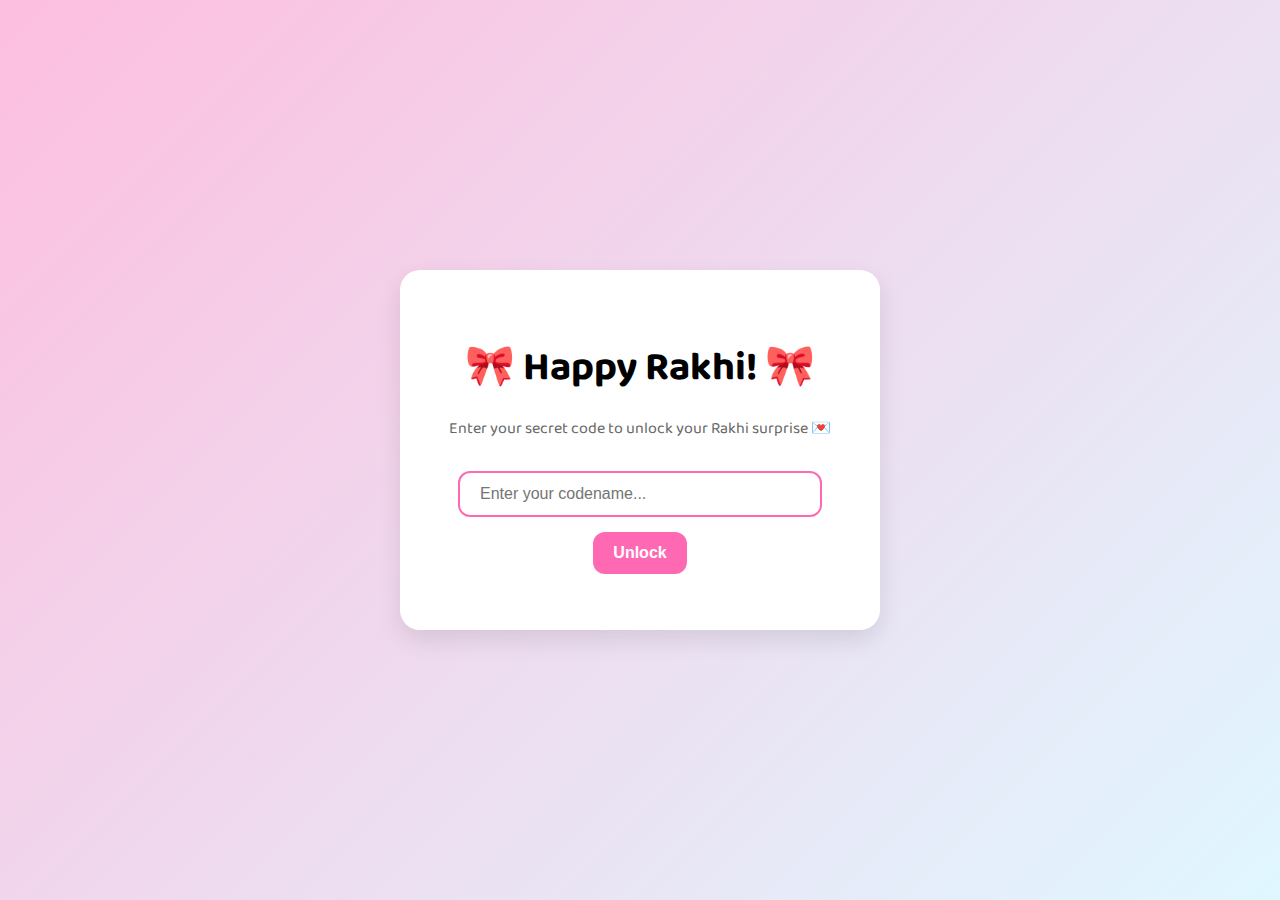
<file: index.html>
<!DOCTYPE html>
<html lang="en">
<head>
  <meta charset="UTF-8" />
  <meta name="viewport" content="width=device-width, initial-scale=1.0"/>
  <title>Rakhi Surprise ✨</title>
  <link rel="stylesheet" href="style.css" />
  <link href="https://fonts.googleapis.com/css2?family=Baloo+2&display=swap" rel="stylesheet">
</head>
<body>
  <div class="container">
    <h1>🎀 Happy Rakhi! 🎀</h1>
    <p class="subtitle">Enter your secret code to unlock your Rakhi surprise 💌</p>

<input type="text" id="username" placeholder="Enter your codename..." />
<button onclick="redirectUser()">Unlock</button>


    <p id="errorMsg" class="error"></p>
  </div>

  <script src="script.js"></script>
</body>
</html>
</file>
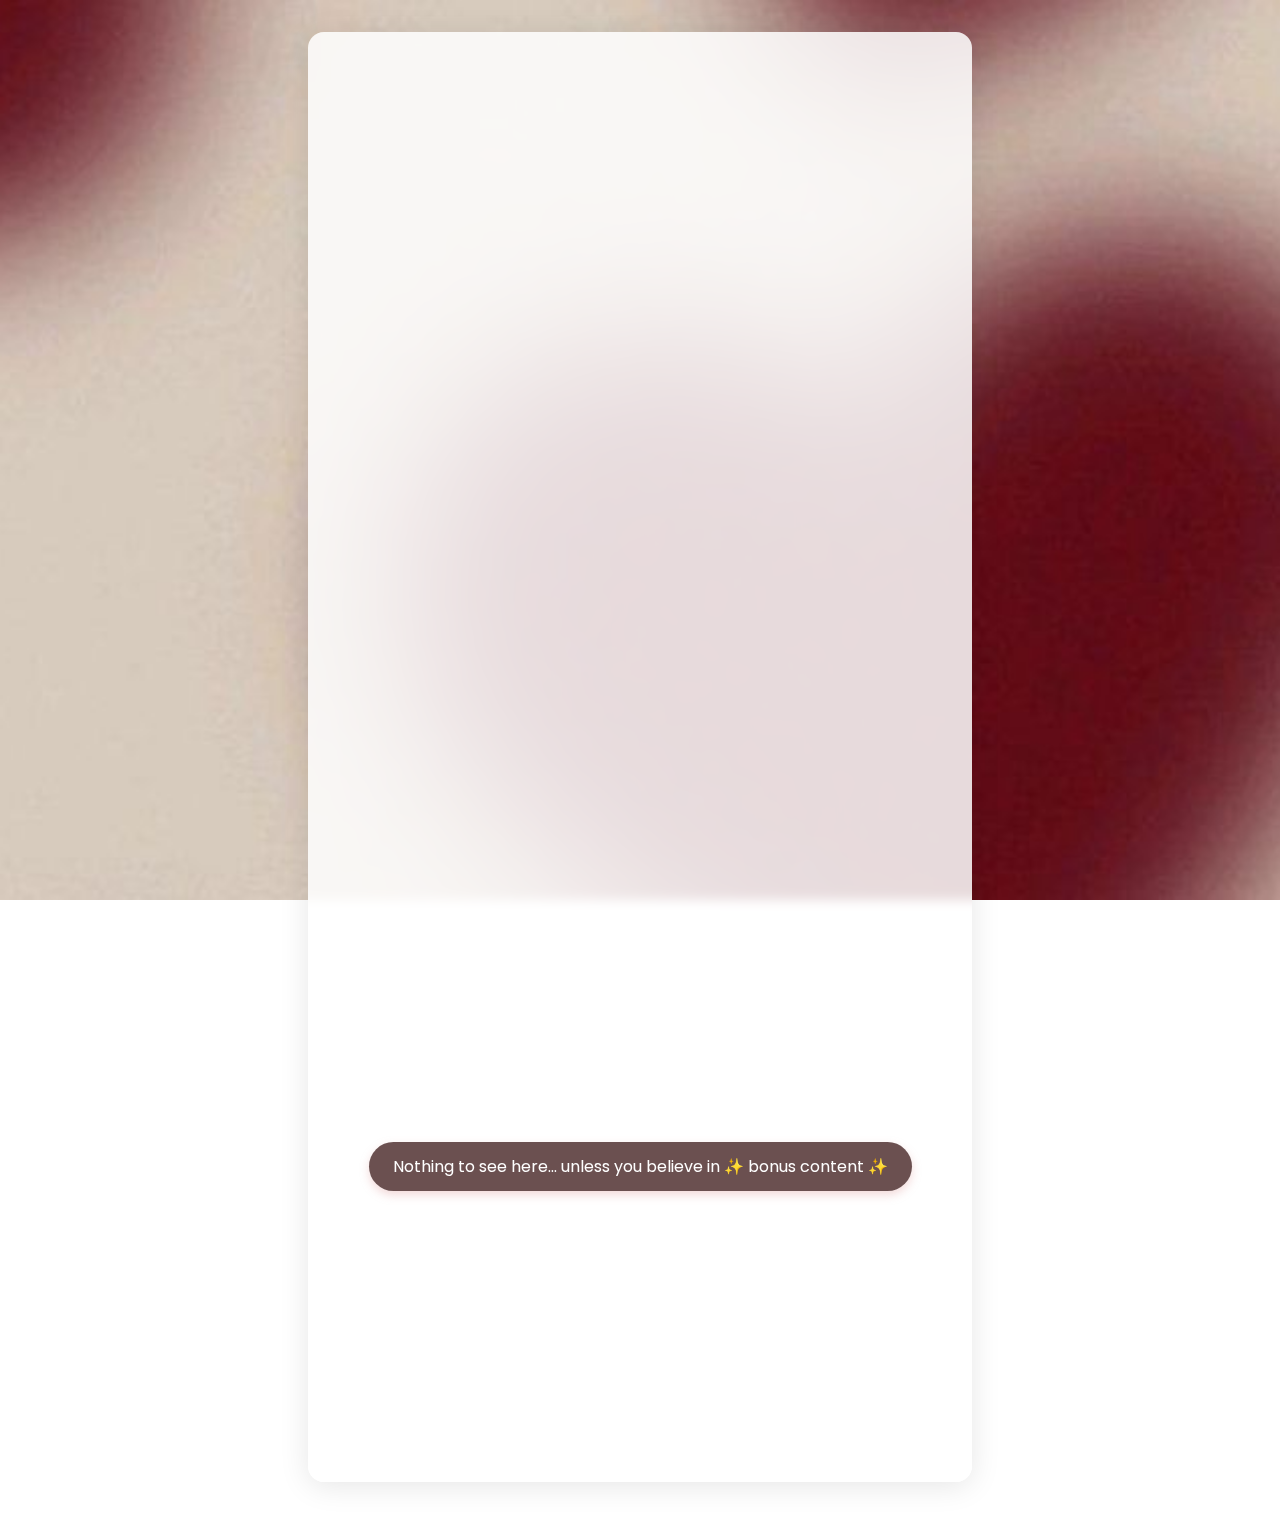
<file: pages/kajokatli.html>
<!DOCTYPE html>
<html lang="en">
<head>
  <meta charset="UTF-8" />
  <meta name="viewport" content="width=device-width, initial-scale=1.0"/>
  <title>Happy Rakhi – Kajo_katli</title>
  <link href="https://fonts.googleapis.com/css2?family=Cormorant+Garamond:wght@400;600&family=Poppins:wght@400;600&display=swap" rel="stylesheet">

  <style>
    body {
      margin: 0;
      padding: 0;
      font-family: 'Cormorant Garamond', serif;
      background: url('../assets/images/bg2.jpg') no-repeat center center fixed;
      background-size: cover;
      color: #3a2c2c;
      display: flex;
      align-items: center;
      justify-content: center;
      min-height: 100vh;
      flex-direction: column;
      overflow-x: hidden;
    }

    .envelope {
      background: rgba(255, 255, 255, 0.85);
      backdrop-filter: blur(6px);
      box-shadow: 0 4px 30px rgba(0, 0, 0, 0.1);
      border-radius: 16px;
      padding: 3rem 2rem;
      max-width: 600px;
      margin: 2rem;
      text-align: center;
      animation: fadeIn 2s ease;
    }

    h1 {
      font-size: 2.5rem;
      margin-bottom: 1.5rem;
      font-weight: 600;
    }

    .message {
      font-size: 1.4rem;
      line-height: 1.9;
      white-space: pre-wrap;
      opacity: 0;
      animation: shimmerScroll 2s ease forwards;
      animation-delay: 1s;
    }

    @keyframes shimmerScroll {
      0% { opacity: 0; transform: translateY(30px); }
      100% { opacity: 1; transform: translateY(0); }
    }

    @keyframes fadeIn {
      to { opacity: 1; }
    }

    @media (max-width: 600px) {
      h1 {
        font-size: 2rem;
      }
      .message {
        font-size: 1.2rem;
      }
    }

    /* 🎀 QR Styles */
    .qr-container {
      text-align: center;
      margin-top: 2.5rem;
    }

    .qr-btn {
      background: rgba(70, 36, 36, 0.8);
      color: #fff;
      font-family: 'Poppins', sans-serif;
      padding: 0.75rem 1.5rem;
      border-radius: 25px;
      border: none;
      cursor: pointer;
      font-size: 1rem;
      transition: all 0.3s ease;
      box-shadow: 0 4px 10px rgba(223, 157, 157, 0.374);
    }

    .qr-btn:hover {
      background: rgb(135, 67, 67);
      transform: scale(1.05);
    }

    .qr-hidden {
      width: 160px;
      margin-top: 1rem;
      opacity: 0;
      transition: opacity 1s ease;
      pointer-events: none;
    }

    .qr-visible {
      opacity: 1;
      pointer-events: auto;
    }

  </style>
</head>
<body>
  <div class="envelope">
    <div class="message">
      This Rakhi feels a little different.

      Not just because bhaiya’s now officially grown up  
      (don’t worry, I won’t let him forget that)  
      but because there’s someone new in our world.

      Hi, bhabhi.

      We haven’t met yet —  
      It’s new, yes.   
      It’s just… full of blank pages.

      So here’s to the ones we’ll fill,  
      in our own way, in our own time.

      And bhaiya —  
      you’ve always been the kind who surprises us.  
      This one might just be your best plot twist.

      Happy Rakhi, both of you.

      *(PS: Sponsor my dayoutsssss if this made you smile🫣)*
    </div>

    <!-- 🎁 Bonus Button (Hidden QR Trigger) -->
    <div class="qr-container">
      <button class="qr-btn">Nothing to see here... unless you believe in ✨ bonus content ✨</button>
      <img src="../assets/images/qr.jpg" alt="QR Code" class="qr-hidden" />
    </div>
  </div>

  <!-- 🎯 QR Reveal Button Logic -->
  <script>
    const qrBtn = document.querySelector('.qr-btn');
    const qrCode = document.querySelector('.qr-hidden');

    qrBtn.addEventListener('click', () => {
      qrCode.classList.add('qr-visible');
      qrBtn.style.display = 'none';
    });
  </script>
</body>
</html>
</file>
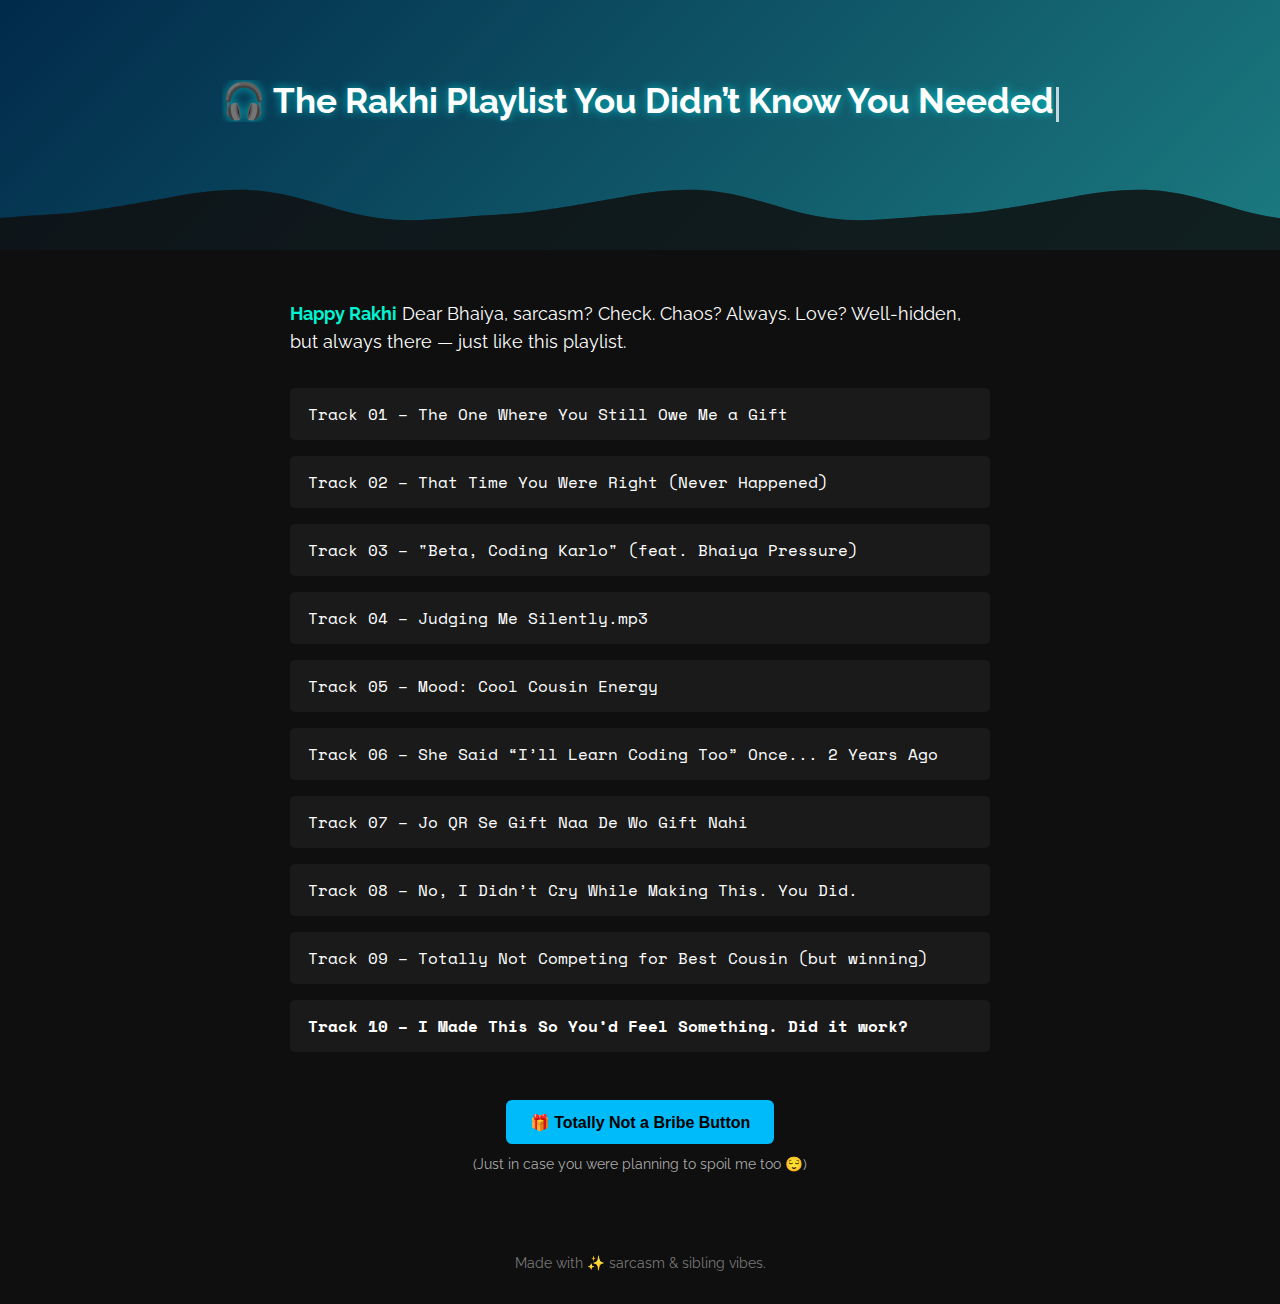
<file: pages/ruv_rocks.html>
<!DOCTYPE html>
<html lang="en">
<head>
  <meta charset="UTF-8" />
  <meta name="viewport" content="width=device-width, initial-scale=1.0"/>
  <title>Rakhi Playlist – RUV_rocks</title>
  <link href="https://fonts.googleapis.com/css2?family=Raleway:wght@400;700&family=Space+Mono&display=swap" rel="stylesheet"/>

  <style>
    body {
      margin: 0;
      font-family: 'Raleway', sans-serif;
      background: #0f0f0f;
      color: #ffffff;
    }

    header {
      position: relative;
      padding: 5rem 2rem 8rem; /* increased bottom padding to prevent clipping under wave */
      background: linear-gradient(135deg, #012a4a, #35cab6, #00bbf9);
      background-size: 400% 400%;
      animation: gradientFlow 8s ease infinite;
      text-align: center;
      overflow: hidden;
    }

    @keyframes gradientFlow {
      0% { background-position: 0% 50%; }
      50% { background-position: 100% 50%; }
      100% { background-position: 0% 50%; }
    }

    .typing-title {
  display: inline-block;
  font-size: 2.2rem;
  font-weight: 700;
  color: #ffffff;
  text-shadow: 0 0 10px rgba(0,255,255,0.6);
  margin: 0 auto;
  white-space: nowrap;
}

.typing-text {
  overflow: hidden;
  display: inline-block;
  vertical-align: top;
  border-right: none;
  animation: typing 4s steps(40, end) forwards;
  white-space: nowrap;
}

.typing-cursor {
  display: inline-block;
  width: 3px;
  height: 2.2rem;
  background: rgba(255,255,255,0.75);
  margin-left: 2px;
  vertical-align: bottom;
  animation: blink 0.75s step-end infinite;
}

@keyframes typing {
  from { width: 0 }
  to { width: 100% }
}

@keyframes blink {
  0%, 100% { opacity: 0; }
  50% { opacity: 1; }
}

    .wave {
  position: absolute;
  bottom: 0;
  left: 0;
  width: 200%;
  height: 120px;
  background: url('data:image/svg+xml;utf8,<svg viewBox="0 0 1440 320" xmlns="http://www.w3.org/2000/svg"><path fill="%230f0f0f" fill-opacity="1" d="M0,64L48,80C96,96,192,128,288,154.7C384,181,480,203,576,181.3C672,160,768,96,864,90.7C960,85,1056,139,1152,170.7C1248,203,1344,213,1392,218.7L1440,224V320H0Z"></path></svg>') repeat-x;
  background-size: contain;
  animation: waveMove 8s linear infinite;
  z-index: 1;
  opacity: 0.5;
}

.wave-container {
  position: absolute;
  bottom: 0;
  left: 0;
  width: 100%;
  height: 100px;
  overflow: hidden;
  z-index: 1;
}

.wave {
  position: absolute;
  bottom: 0;
  width: 200%;
  height: 100px;
  background-repeat: repeat-x;
  background-position: bottom;
  background-size: contain;
  opacity: 0.7;
}

.wave1 {
  background-image: url("data:image/svg+xml;utf8,<svg xmlns='http://www.w3.org/2000/svg' viewBox='0 0 1440 320'><path fill='%230f0f0f' fill-opacity='1' d='M0,160L60,149.3C120,139,240,117,360,133.3C480,149,600,203,720,218.7C840,235,960,213,1080,208C1200,203,1320,181,1380,170.7L1440,160V320H0Z'></path></svg>");
  animation: wave1 7s linear infinite;
}

.wave2 {
  background-image: url("data:image/svg+xml;utf8,<svg xmlns='http://www.w3.org/2000/svg' viewBox='0 0 1440 320'><path fill='%230f0f0f' fill-opacity='1' d='M0,160L60,149.3C120,139,240,117,360,133.3C480,149,600,203,720,218.7C840,235,960,213,1080,208C1200,203,1320,181,1380,170.7L1440,160V320H0Z'></path></svg>");
  animation: wave2 16s linear infinite reverse;
  opacity: 0.5;
}

@keyframes wave1 {
  from { transform: translateX(0); }
  to { transform: translateX(-50%); }
}

@keyframes wave2 {
  from { transform: translateX(0); }
  to { transform: translateX(-50%); }
}


    /* OPTIONAL ALTERNATIVE to .wave — comment above and uncomment below for angled cut
    .wave {
      position: absolute;
      bottom: 0;
      left: 0;
      width: 100%;
      height: 100px;
      background: #0f0f0f;
      clip-path: polygon(0 70%, 100% 0%, 100% 100%, 0% 100%);
    }
    */

    .content {
      padding: 2rem;
      max-width: 700px;
      margin: auto;
      z-index: 2;
      position: relative;
    }

    .content p {
      font-size: 1.1rem;
      line-height: 1.6;
    }

    .highlight {
      color: #00f5d4;
      font-weight: bold;
      transition: color 0.5s ease;
    }

    .tracklist {
      list-style: none;
      padding: 0;
      margin: 2rem 0;
    }

    .tracklist li {
      padding: 0.75rem 1rem;
      border-left: 6px solid;
      border-image: linear-gradient(135deg, #00f5d4, #00bbf9);
      border-image-slice: 1;
      margin: 1rem 0;
      background: #1a1a1a;
      border-radius: 5px;
      font-family: 'Space Mono', monospace;
      transition: border-image 0.5s ease, transform 0.2s ease;
    }

.tracklist li {
  border: 2px solid transparent;
  transition: background 0.5s, color 0.5s, border-image 0.5s;
}


.tracklist li:hover {
  background: linear-gradient(90deg, #00bbf9 0%, #00f5d4 100%);
  color: #0f0f0f;
  border: 2px solid;
  border-image: linear-gradient(135deg, #00bbf9, #00f5d4);
  border-image-slice: 1;
}

    

    .qr-section {
      margin-top: 3rem;
      text-align: center;
    }

    .qr-button {
      background: #00bbf9;
      color: #000;
      padding: 0.8rem 1.5rem;
      border: none;
      font-weight: bold;
      border-radius: 6px;
      cursor: pointer;
      font-size: 1rem;
      transition: 0.3s ease;
    }

    .qr-button:hover {
      background: #00f5d4;
    }

    .qr-image {
      margin-top: 1.5rem;
      display: none;
      max-width: 200px;
      margin-left: auto;
      margin-right: auto;
    }

    footer {
      text-align: center;
      padding: 2rem;
      font-size: 0.9rem;
      color: #777;
    }
  </style>
</head>

<body>
  <header>
    <h1 class="typing-title">
  <span class="typing-text">🎧 The Rakhi Playlist You Didn’t Know You Needed</span><span class="typing-cursor"></span>
</h1>
    <div class="wave-container">
        <div class="wave wave1"></div>
        <div class="wave wave2"></div>
    </div>



  </header>

  <div class="content">
    <p><span class="highlight">Happy Rakhi</span> Dear Bhaiya, sarcasm? Check. Chaos? Always. Love? Well-hidden, but always there — just like this playlist. </p>

    <ul class="tracklist">
      <li>Track 01 – The One Where You Still Owe Me a Gift</li>
      <li>Track 02 – That Time You Were Right (Never Happened)</li>
      <li>Track 03 – "Beta, Coding Karlo" (feat. Bhaiya Pressure)</li>
      <li>Track 04 – Judging Me Silently.mp3</li>
      <li>Track 05 – Mood: Cool Cousin Energy</li>
      <li>Track 06 – She Said “I’ll Learn Coding Too” Once... 2 Years Ago</li>
      <li>Track 07 – Jo QR Se Gift Naa De Wo Gift Nahi</li>
      <li>Track 08 – No, I Didn’t Cry While Making This. You Did.</li>
      <li>Track 09 – Totally Not Competing for Best Cousin (but winning)</li>
      <li><strong>Track 10 – I Made This So You’d Feel Something. Did it work?</strong></li>
    </ul>

    <div class="qr-section">
      <button class="qr-button" onclick="document.getElementById('qr').style.display='block'">
        🎁 Totally Not a Bribe Button
      </button>
      <p style="margin-top: 0.5rem; font-size: 0.9rem; color: #aaa;">(Just in case you were planning to spoil me too 😌)</p>
      <img id="qr" class="qr-image" src="../assets/images/qr.jpg" alt="Secret QR" />
    </div>
  </div>

  <footer>
    Made with ✨ sarcasm & sibling vibes.
  </footer>

  

</body>
</html>
</file>
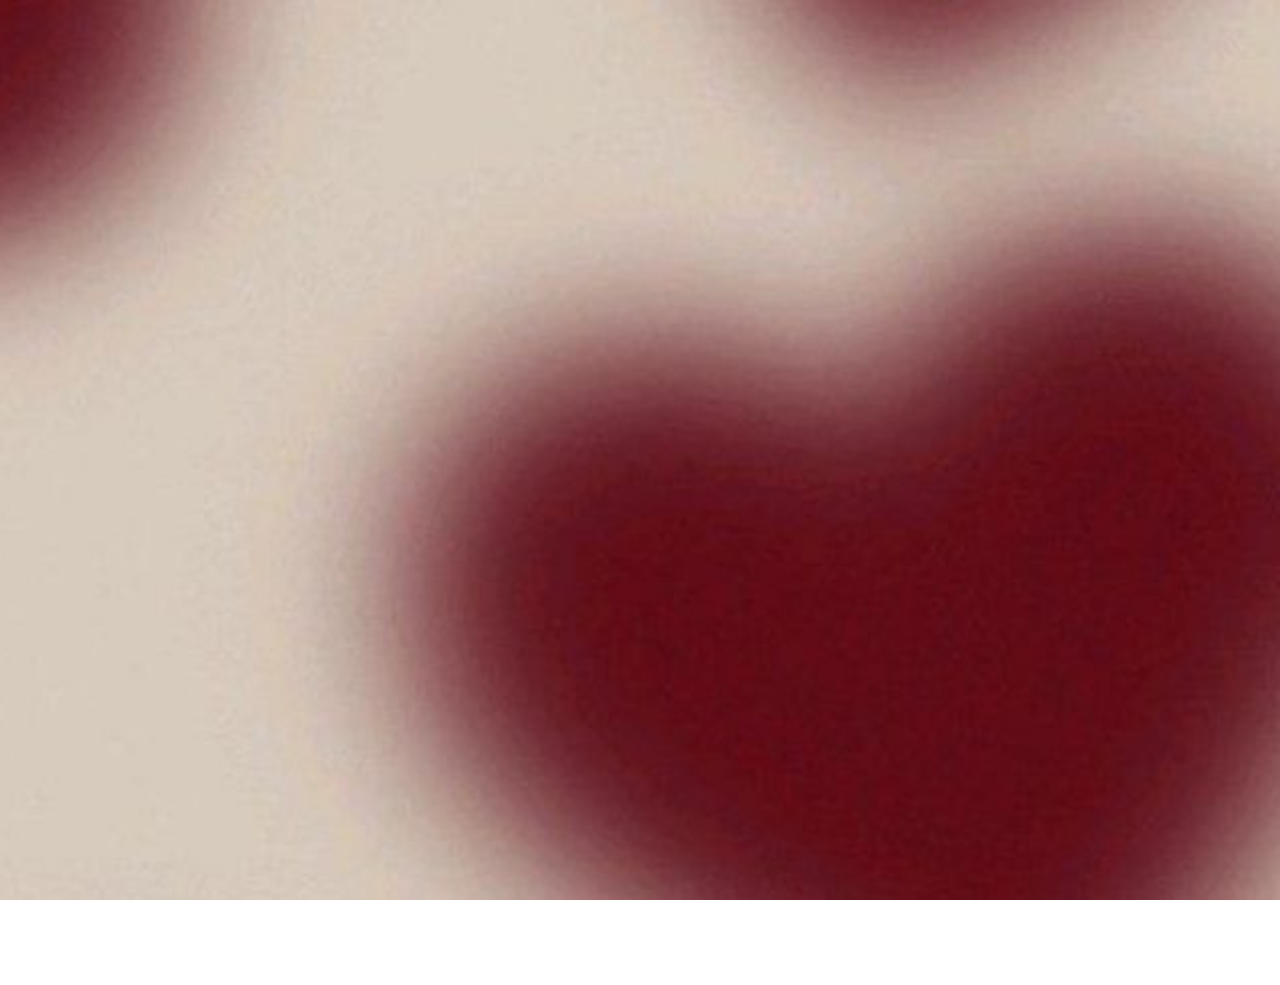
<file: pages/trijuuu.html>
<!DOCTYPE html>
<html lang="en">
<head>
  <meta charset="UTF-8" />
  <meta name="viewport" content="width=device-width, initial-scale=1.0"/>
  <title>Rakhi 2025</title>

  <!-- Fonts -->
  <link href="https://fonts.googleapis.com/css2?family=Poppins:wght@300;400;600&display=swap" rel="stylesheet">

  <style>
    body {
      margin: 0;
      padding: 0;
      font-family: 'Poppins', sans-serif;
      background: url('../assets/images/bg2.jpg') no-repeat center center fixed;
      background-size: cover;
    }

    .message-section {
      opacity: 0;
      transition: opacity 1s ease;
      padding: 60px 20px;
      text-align: center;
      color: #3b2e2e;
      background: rgba(255, 255, 255, 0.6);
      backdrop-filter: blur(8px);
      border-radius: 20px;
      margin: 100px auto;
      max-width: 800px;
    }

    .message-section.reveal {
      opacity: 1;
    }

    .message-container {
      display: flex;
      flex-direction: column;
      gap: 20px;
      font-size: 1.2rem;
      line-height: 1.6;
    }

    .message-line {
      opacity: 0;
      transform: translateY(20px);
      animation: fadeUp 0.8s ease forwards;
    }

    .message-line:nth-child(1) { animation-delay: 0.2s; }
    .message-line:nth-child(2) { animation-delay: 0.4s; }
    .message-line:nth-child(3) { animation-delay: 0.6s; }
    .message-line:nth-child(4) { animation-delay: 0.8s; }
    .message-line:nth-child(5) { animation-delay: 1s; }
    .message-line:nth-child(6) { animation-delay: 1.2s; }
    .message-line:nth-child(7) { animation-delay: 1.4s; }

    .roast-note {
      font-style: italic;
      color: #8c2f39;
      font-weight: 500;
    }

    @keyframes fadeUp {
      to {
        opacity: 1;
        transform: translateY(0);
      }
    }
    @media (max-width: 600px) {
  .message-line {
    font-size: 1rem; /* Smaller text for mobile */
    transform: translateY(30px); /* Slightly more dramatic slide */
    animation: fadeUpMobile 1s ease forwards;
  }

  @keyframes fadeUpMobile {
    from {
      opacity: 0;
      transform: translateY(30px);
    }
    to {
      opacity: 1;
      transform: translateY(0);
    }
  }
}

  </style>
</head>
<body>

  <section class="message-section">
    <div class="message-container">
      <p class="message-line">Not every Rakhi needs noise.<br>Some are quiet — like the love that stays.</p>

      <p class="message-line">Bhaiya, you’ve always been there in ways loud and silent.</p>
      <p class="message-line">Bhabhi, you’ve added a grace this bond didn’t know it needed.</p>
      <p class="message-line">And little one, you bring the kind of chaos we’d never trade.</p>

      <p class="message-line">Here’s to all the memories made quietly —<br>and all the love you three have wrapped me in.</p>

      <p class="message-line"><strong>Happy Rakhi!!!!💗</strong></p>
      <!-- <p class="message-line"><strong>Always yours.</strong></p> -->

      <p class="message-line roast-note">PS: I tied Rakhi. That means snacks are my birthright now. 🍪</p>
    </div>
  </section>

  <script>
    window.addEventListener('scroll', () => {
      const msgSection = document.querySelector('.message-section');
      const rect = msgSection.getBoundingClientRect();
      const windowHeight = window.innerHeight || document.documentElement.clientHeight;

      if (rect.top <= windowHeight - 150) {
        msgSection.classList.add('reveal');
      }
    });
  </script>

</body>
</html>
</file>
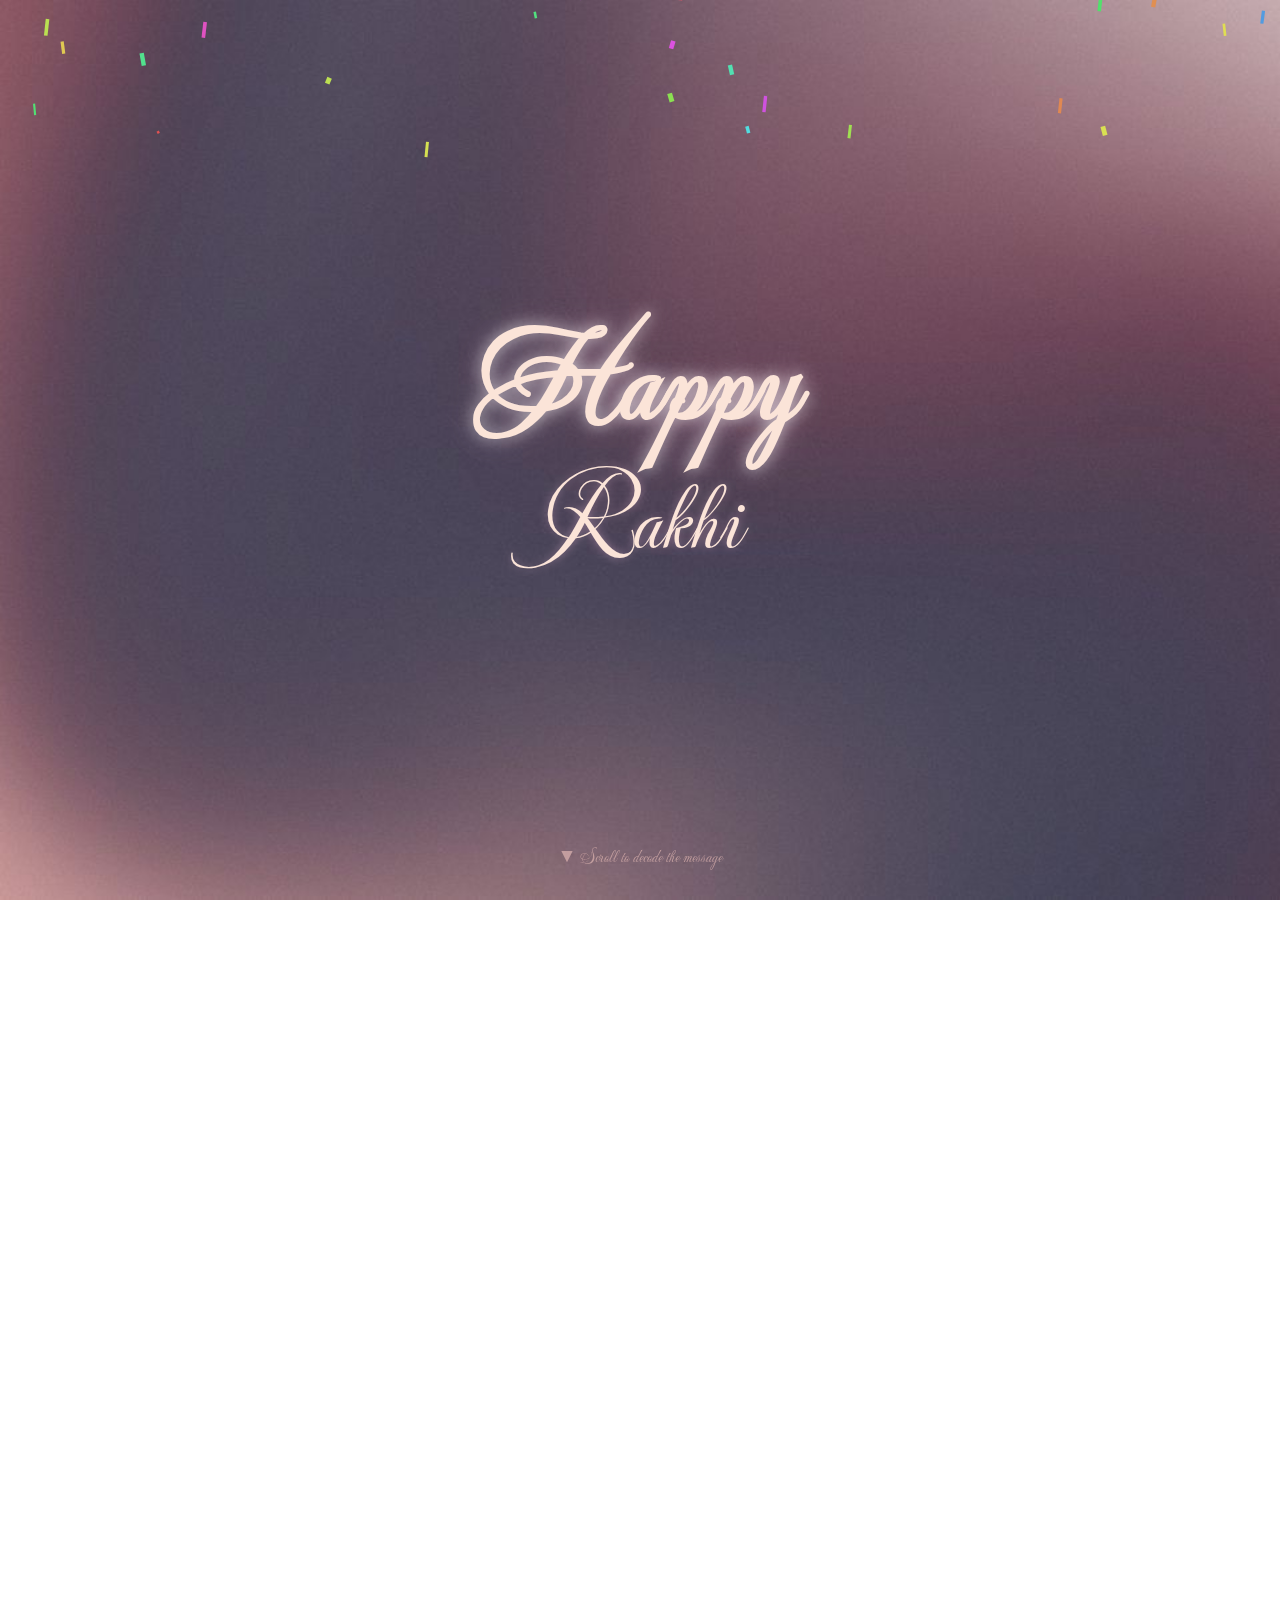
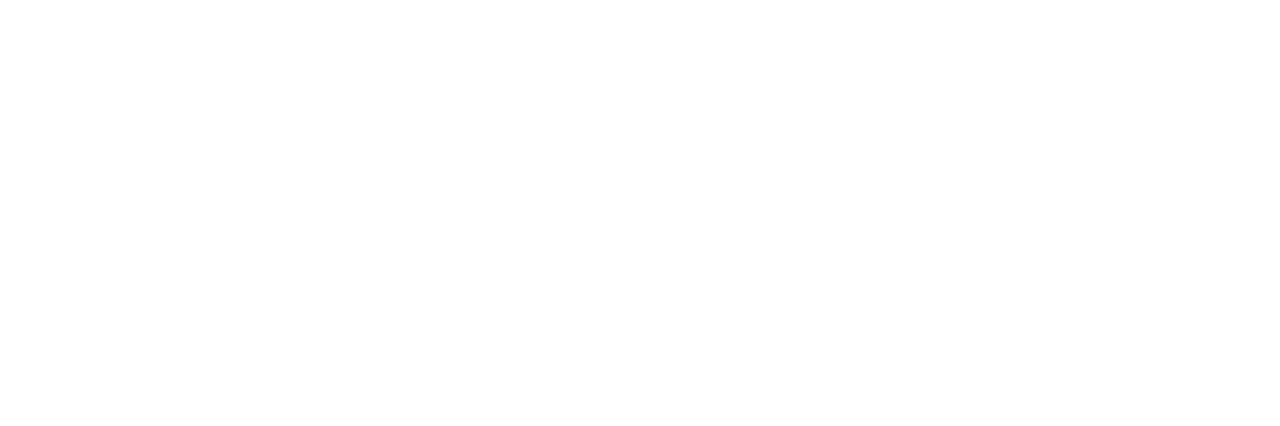
<file: pages/vikuuuu.html>
<!DOCTYPE html>
<html lang="en">
<head>
  <meta charset="UTF-8" />
  <meta name="viewport" content="width=device-width, initial-scale=1.0"/>
  <title>Happy Rakhi</title>
  <link href="https://fonts.googleapis.com/css2?family=Cormorant+Garamond:wght@400;500&display=swap" rel="stylesheet">

  <link href="https://fonts.googleapis.com/css2?family=Mea+Culpa&display=swap" rel="stylesheet"/>
  <style>
    * {
      margin: 0;
      padding: 0;
      box-sizing: border-box;
    }

    body, html {
      height: 100%;
      overflow-x: hidden;
      font-family: 'Mea Culpa', cursive;
      background: url('../assets/images/bg.jpg') no-repeat center center fixed;
      background-size: cover;
      color: #fbe4d8;
    }

    .hero {
      height: 100vh;
      display: flex;
      flex-direction: column;
      justify-content: center;
      align-items: center;
      text-align: center;
      position: relative;
      z-index: 1;
    }

    /* Optional: Decorative flower element */
    /* 
    .flower {
      width: 200px;
      height: 200px;
      background: url('../assets/images/flower.png') no-repeat center center;
      background-size: contain;
      position: absolute;
      top: 20%;
      right: 10%;
      opacity: 0.8;
    }
    */

    h1 {
      font-size: 8rem;
      /* letter-spacing: 0.1em; */
      line-height: 1;
      text-shadow: 0 0 15px rgba(255, 255, 255, 0.6), 0 0 30px rgba(255, 200, 230, 0.3);
      animation: fadeInUp 2s ease-out forwards;
    }

    .sub {
      font-size: 6rem;
      /* letter-spacing: 0.2em; */
      margin-top: 0.5rem;
      text-shadow: 0 0 10px rgba(255, 200, 230, 0.4);
      animation: fadeInUp 2.5s ease-out forwards;
    }

    .scroll-hint {
      position: absolute;
      bottom: 30px;
      font-size: 1.2rem;
      color: #dfb6b2;
      opacity: 0.7;
    animation: fadeIn 3s inherit both forwards;

    }

    @keyframes fadeInUp {
      0% {
        opacity: 0;
        transform: translateY(30px);
      }
      100% {
        opacity: 1;
        transform: translateY(0);
      }
    }

    @keyframes fadeIn {
      0% {
        opacity: 0;
      }
      100% {
        opacity: 0.7;
      }
    }
    #confetti-canvas {
  position: fixed;
  top: 0;
  left: 0;
  width: 100vw;
  height: 100vh;
  z-index: 0;
  pointer-events: none;
}

  </style>
</head>
<body>

  <section class="hero">
    <div class="flower"></div>
    <h1>Happy</h1>
    <div class="sub">Rakhi</div>
    <div class="scroll-hint">▼ Scroll to decode the message</div>
  </section>
  <canvas id="confetti-canvas"></canvas>

  <section class="message-section">
  <div class="glass-box">
    <p class="line">Happy Rakhi, bhaiya.</p>
    <p class="line delay1">You’ve always had that I’m-chill-but-also-kind-of-the-main-character energy.</p>
    <p class="line delay2">It was lowkey irritating. But also kind of fun.</p>
    <p class="line delay3">We weren’t super close-close (thanks, age gap + your senior citizen wisdom),</p>
    <p class="line delay4">but you were always there teasing me endlessly,</p>
    <p class="line delay5">dragging the whole cousin squad into those chaotic long drives,</p>
    <p class="line delay6">and somehow making things more fun just by existing.</p>
    <p class="line delay7">I mean, I mostly remember just trying to survive the roast sessions.</p>
    <p class="line delay8">So here’s to you, part menace, part mystery,</p>
    <p class="line delay9">part “how is he still cool without trying?”</p>
    <p class="line delay10">If Rakhi had a mic drop moment?</p>
    <p class="line delay11">It’s literally me still here after all your bullying 😌</p>
    <p class="line delay12">Also. You’re one of my fav humans.</p>
    <p class="line delay13">Not that I’d say it twice.</p>

    <button class="qr-btn">Not bribery... just tax 🫣</button>

    <div class="qr-wrapper">
      <img src="../assets/images/qr.jpg" alt="QR Code" class="qr-hidden"/>
    </div>
  </div>
  
</section>

<style>
.message-section {
  min-height: 100vh;
  padding: 100px 20px 50px;
  display: flex;
  justify-content: center;
  align-items: center;
  background: rgba(25, 0, 25, 0.4);
  backdrop-filter: blur(8px);
  position: relative;
  z-index: 2;
}

.glass-box {
  background: rgba(255, 255, 255, 0.05);
  border: 1px solid rgba(255, 255, 255, 0.1);
  padding: 40px 30px;
  border-radius: 20px;
  max-width: 700px;
  width: 90%;
  text-align: left;
  backdrop-filter: blur(12px);
  box-shadow: 0 0 30px rgba(255, 200, 230, 0.1);
  font-family: 'Cormorant Garamond', serif;
  font-weight: 400;
  color: #fff;
}

.line {
  font-size: 1.3rem;
  line-height: 1.9;
  opacity: 0;
  transform: translateY(20px);
  animation: reveal 1s ease-out forwards;
}

.delay1 { animation-delay: 0.4s; }
.delay2 { animation-delay: 0.8s; }
.delay3 { animation-delay: 1.2s; }
.delay4 { animation-delay: 1.6s; }
.delay5 { animation-delay: 2.0s; }
.delay6 { animation-delay: 2.4s; }
.delay7 { animation-delay: 2.8s; }
.delay8 { animation-delay: 3.2s; }
.delay9 { animation-delay: 3.6s; }
.delay10 { animation-delay: 4.0s; }
.delay11 { animation-delay: 4.4s; }
.delay12 { animation-delay: 4.8s; }
.delay13 { animation-delay: 5.2s; }

.qr-wrapper {
  margin-top: 30px;
  text-align: center;
}

.qr-hidden {
  width: 140px;
  opacity: 0;
  transition: opacity 2s ease-in-out;
  margin-top: 20px;
  border: 2px solid rgba(255, 255, 255, 0.2);
  border-radius: 12px;
  padding: 5px;
  background-color: rgba(255, 255, 255, 0.05);
}

/* Reveal QR after all lines are shown */
.message-section.reveal .qr-hidden {
  opacity: 1;
}

@keyframes reveal {
  to {
    opacity: 1;
    transform: translateY(0);
  }
}
.qr-btn {
  margin-top: 2rem;
  padding: 0.8rem 1.5rem;
  font-size: 1rem;
  font-family: 'Cormorant Garamond', serif;
  background: rgba(255, 255, 255, 0.15);
  border: 1px solid #fbe4d8;
  color: #fbe4d8;
  border-radius: 8px;
  cursor: pointer;
  backdrop-filter: blur(6px);
  transition: background 0.3s ease;
}
.qr-btn:hover {
  background: rgba(255, 255, 255, 0.25);
}

.qr-hidden {
  opacity: 0;
  margin-top: 1.5rem;
  width: 150px;
  transition: opacity 0.8s ease-in-out;
}

</style>

<script>
  // Scroll trigger to reveal message section
  window.addEventListener('scroll', () => {
    const msgSection = document.querySelector('.message-section');
    const rect = msgSection.getBoundingClientRect();
    const windowHeight = window.innerHeight || document.documentElement.clientHeight;

    if (rect.top <= windowHeight - 150) {
      msgSection.classList.add('reveal');
    }
  });

  // Optional QR reveal via button
  window.addEventListener('DOMContentLoaded', () => {
    const qrBtn = document.querySelector('.qr-btn');
    const qrCode = document.querySelector('.qr-hidden');

    if (qrBtn && qrCode) {
      qrBtn.addEventListener('click', () => {
        qrCode.style.opacity = '1';
        qrBtn.style.display = 'none'; // Hide button after reveal
      });
    }
  });
</script>
    <script>
        // Scroll to top functionality
        window.addEventListener('scroll', () => {
        const scrollHint = document.querySelector('.scroll-hint');
        if (window.scrollY > 100) {
            scrollHint.style.display = 'none';
        } else {
            scrollHint.style.display = 'block';
        }
        });
</script>
<script>
  const confettiCanvas = document.getElementById("confetti-canvas");
  const ctx = confettiCanvas.getContext("2d");
  confettiCanvas.width = window.innerWidth;
  confettiCanvas.height = window.innerHeight;

  const confettiCount = 150;
  const confetti = [];

  for (let i = 0; i < confettiCount; i++) {
    confetti.push({
      x: Math.random() * confettiCanvas.width,
      y: Math.random() * confettiCanvas.height - confettiCanvas.height,
      r: Math.random() * 6 + 4,
      d: Math.random() * confettiCount,
      color: `hsl(${Math.floor(Math.random() * 360)}, 70%, 60%)`,
      tilt: Math.floor(Math.random() * 10) - 10,
      tiltAngle: 0,
      tiltAngleIncrement: Math.random() * 0.07 + 0.05,
    });
  }

  function draw() {
    ctx.clearRect(0, 0, confettiCanvas.width, confettiCanvas.height);
    for (let i = 0; i < confettiCount; i++) {
      const c = confetti[i];
      ctx.beginPath();
      ctx.lineWidth = c.r / 2;
      ctx.strokeStyle = c.color;
      ctx.moveTo(c.x + c.tilt + c.r / 4, c.y);
      ctx.lineTo(c.x + c.tilt, c.y + c.tilt + c.r / 4);
      ctx.stroke();
    }

    update();
  }

  function update() {
    for (let i = 0; i < confettiCount; i++) {
      const c = confetti[i];
      c.tiltAngle += c.tiltAngleIncrement;
      c.y += (Math.cos(c.d) + 3 + c.r / 2) / 2;
      c.tilt = Math.sin(c.tiltAngle - i / 3) * 15;

      if (c.y > confettiCanvas.height) {
        c.y = -10;
        c.x = Math.random() * confettiCanvas.width;
      }
    }
  }

  (function animateConfetti() {
    draw();
    requestAnimationFrame(animateConfetti);
  })();
</script>



</body>
</html>
</file>
<file: style.css>
body {
  font-family: 'Baloo 2', cursive;
  background: linear-gradient(135deg, #fdbedf, #e0f7ff);
  display: flex;
  justify-content: center;
  align-items: center;
  height: 100vh;
  margin: 0;
}

.container {
  background-color: white;
  padding: 40px;
  border-radius: 20px;
  box-shadow: 0 10px 25px rgba(0,0,0,0.1);
  text-align: center;
  width: 90%;
  max-width: 400px;
}

h1 {
  font-size: 2.5em;
  margin-bottom: 10px;
}

.subtitle {
  color: #666;
  margin-bottom: 30px;
}

input {
  padding: 12px 20px;
  width: 80%;
  border: 2px solid #ff69b4;
  border-radius: 12px;
  font-size: 1em;
  margin-bottom: 15px;
}

button {
  padding: 12px 20px;
  background-color: #ff69b4;
  color: white;
  font-weight: bold;
  border: none;
  border-radius: 12px;
  cursor: pointer;
  font-size: 1em;
}

button:hover {
  background-color: #ff3385;
}

.error {
  color: red;
  margin-top: 10px;
}
</file>
